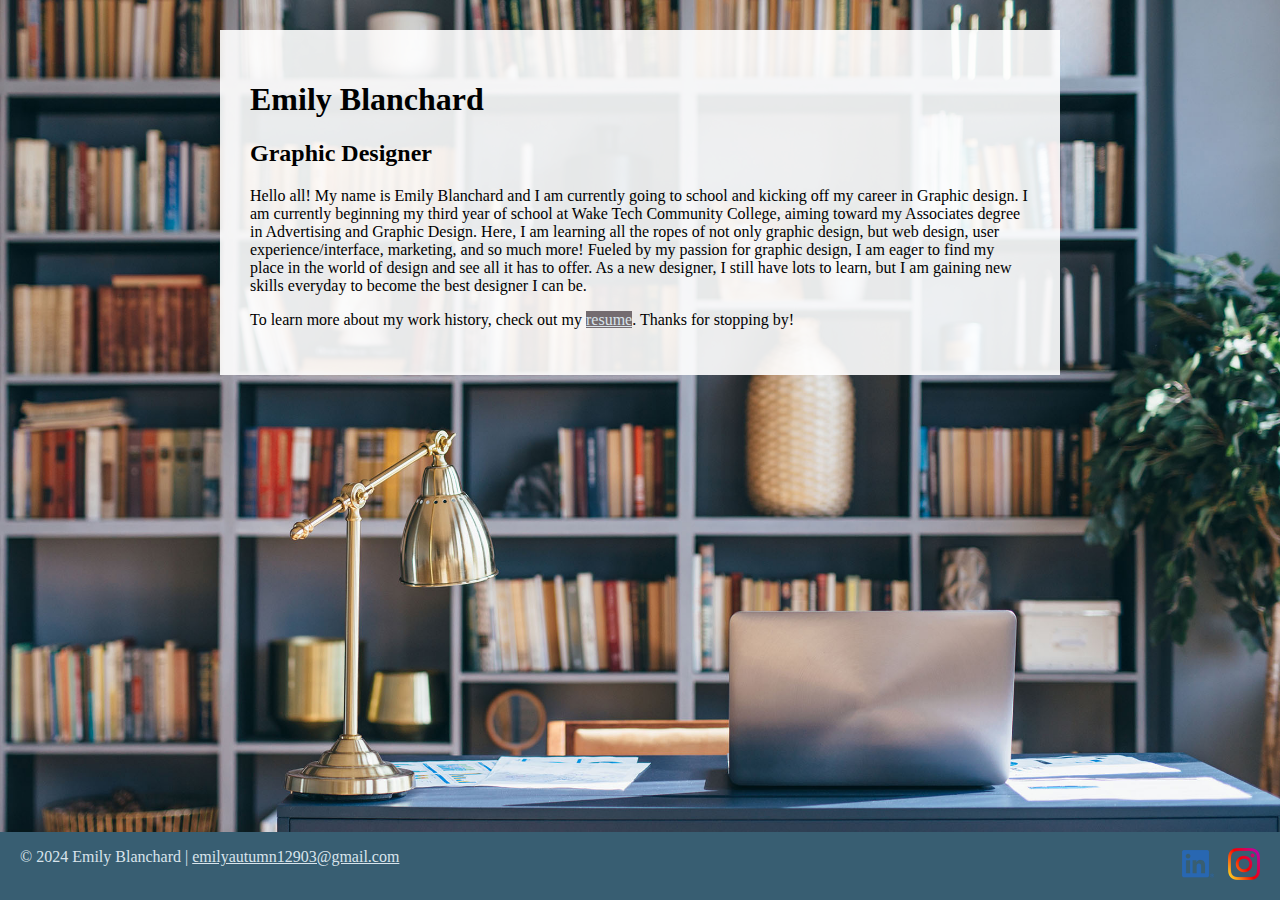
<file: index.html>
<!DOCTYPE html>
<html lang="en">
  <head>
    <meta charset="UTF-8">
    <meta name="viewport" content="width=device-width, initial-scale=1">
    <title>Emily Blanchard | Freelance Graphic Designer </title>
    <link rel="stylesheet" href="css/styles.css">
  </head>
  <body class="home">
    <!-- //  INTRO  // -->
    <div class="content-wrapper">
      <div class="content-bg">
    <header>
     
      <h1>Emily Blanchard</h1>
      <h2>Graphic Designer</h2>

      <!-- End content edits here. -->
    </header>

    <!-- //  ABOUT ME  // -->
    <main>
      <!-- Start content edits below this line. -->
      <p>Hello all! My name is Emily Blanchard and I am currently going to school and kicking off my career in Graphic design. I am currently beginning my third year of school at Wake Tech Community College, aiming toward my Associates degree in Advertising and Graphic Design. Here, I am learning all the ropes of not only graphic design, but web design, user experience/interface, marketing, and so much more! Fueled by my passion for graphic design, I am eager to find my place in the world of design and see all it has to offer. As a new designer, I still have lots to learn, but I am gaining new skills everyday to become the best designer I can be. </p>
      <p>To learn more about my work history, check out my <a  class="btn" href="resume.html"> resume</a>. Thanks for stopping by!</p>

      <!-- End content edits here. -->
    </main>
  </div>
  </div>
    <!-- //  FOOTER INFO, SOCIAL MEDIA  // -->
    <footer>
      <!-- Start content edits below this line. -->
      <p>© 2024 Emily Blanchard | <a href="mailto:email@example.com">emilyautumn12903@gmail.com</a></p>

      <!-- Add or remove any networks. -->
      <ul class="socials">
        <li>
          <a href="https://www.linkedin.com/in/emily-blanchard-10b679291/" target="_blank"><img src="images/icon-logo-linkedin.png" alt="my LinkedIn profile"></a>
        </li>
        <li>
          <a href="https://www.instagram.com/graphics.byemily/" target="_blank"><img src="images/icon-logo-instagram.png" alt="my instagram profile"></a>
        </li>
        
      </ul>
      <!-- End content edits here. -->
    </footer>
  </body>
</html>
</file>
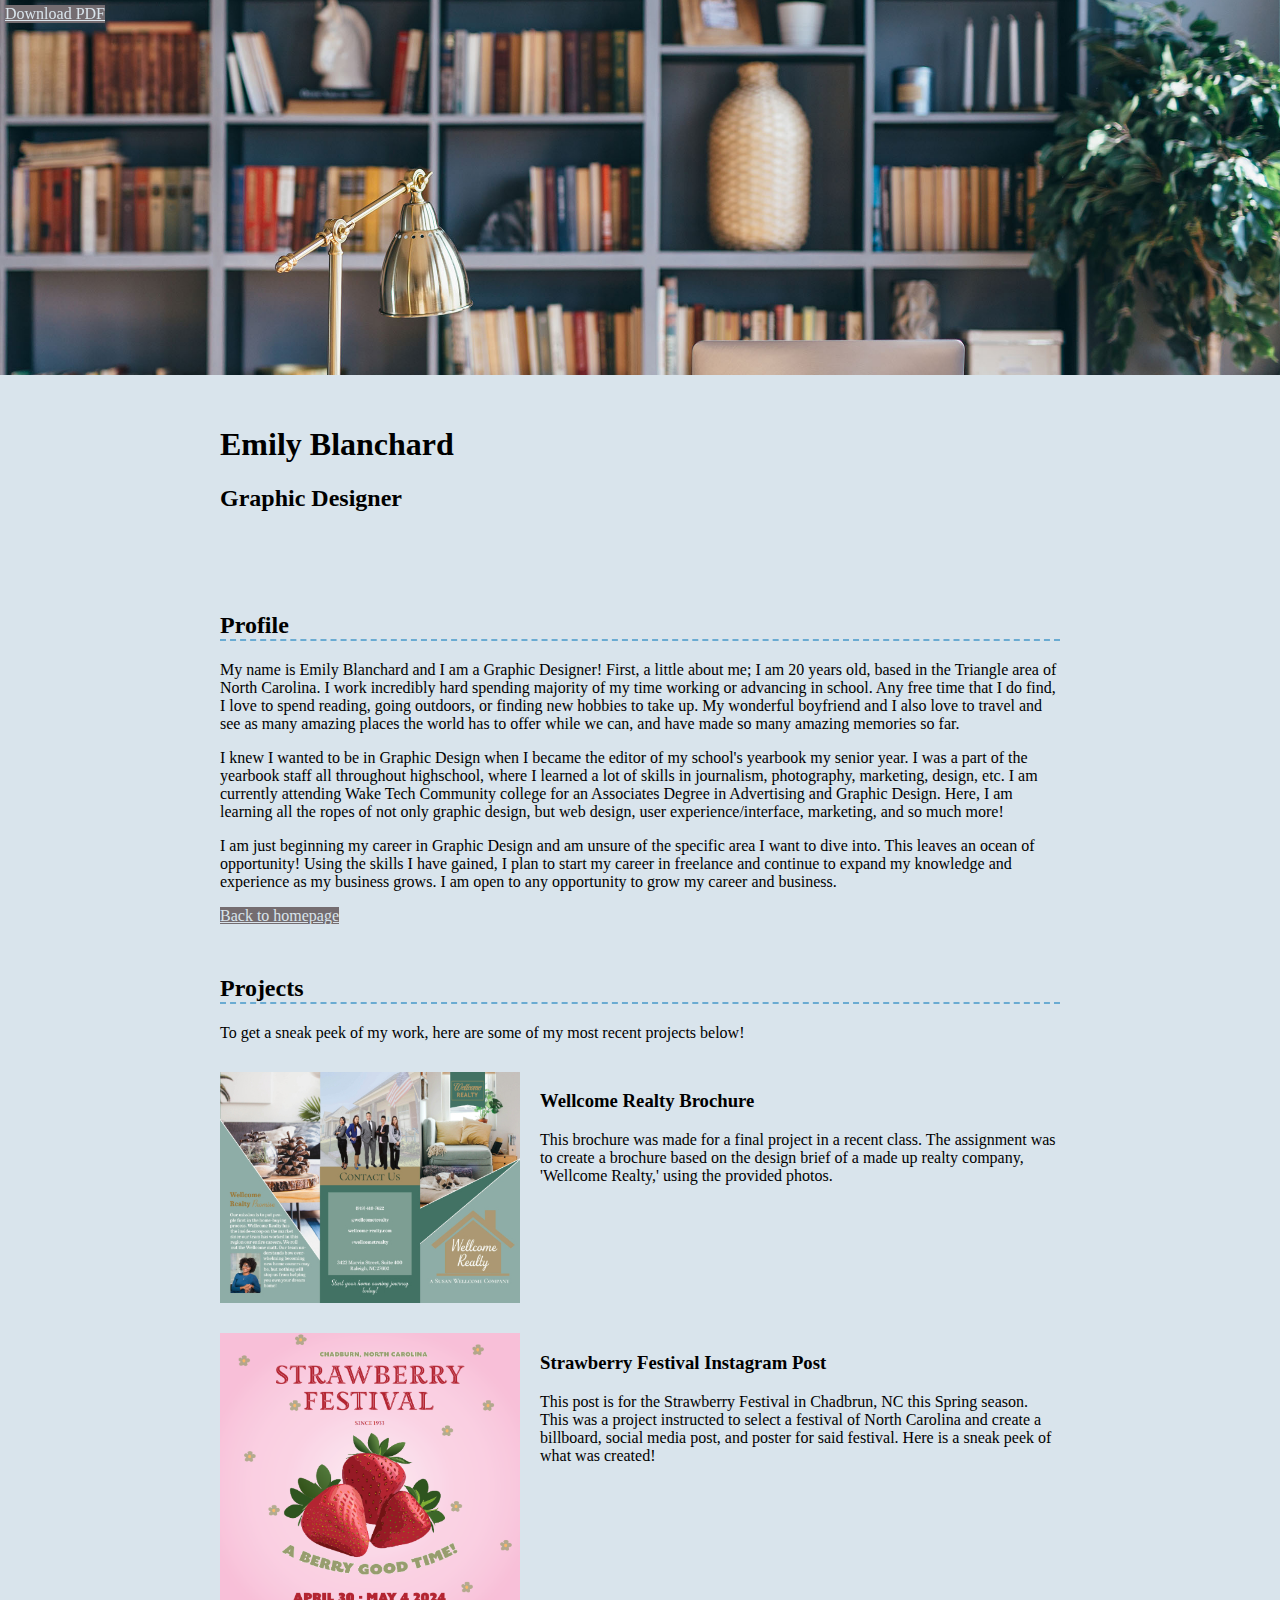
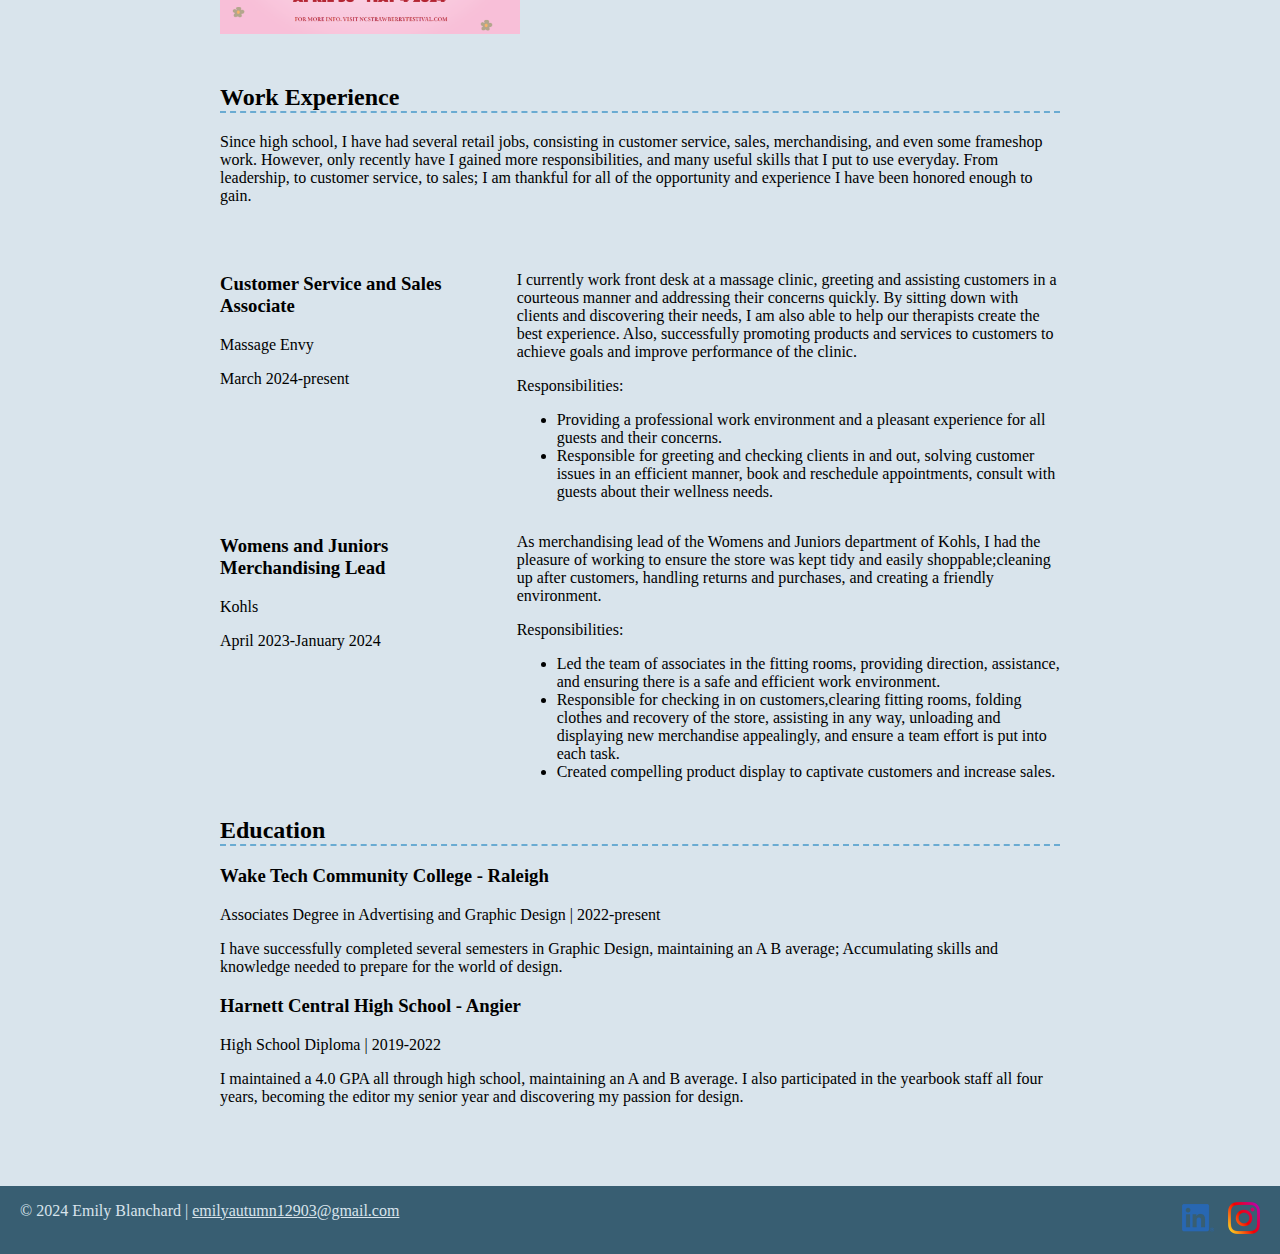
<file: resume.html>
<!DOCTYPE html>
<html lang="en">
  <head>
    <meta charset="UTF-8">
    <meta name="viewport" content="width=device-width, initial-scale=1">
    <title>Resume | Emily Blanchard | Freelance Graphic Designer</title>
    <link rel="stylesheet" href="css/styles.css">
  </head>
  <body class="resume">
    <a class="btn download-link" href="ctruong-resume.pdf">Download PDF</a>
    <!-- //  INTRO  // -->
    <header>
      <!-- Start content edits below this line. -->
    <div class="content-wrapper"> 
      <h1>Emily Blanchard</h1>
      <h2>Graphic Designer</h2>
    </div>
      <!-- End content edits here. -->
    </header>

    <main class="content-wrapper">
      <!-- //  PROFILE  // -->
      <section class="resume-section">
        <!-- Start content edits below this line. -->
        <h2>Profile</h2>
        <p> My name is Emily Blanchard and I am a Graphic Designer! First, a little about me; I am 20 years old, based in the Triangle area of North Carolina. I work incredibly hard spending majority of my time working or advancing in school. Any free time that I do find, I love to spend reading, going outdoors, or finding new hobbies to take up. My wonderful boyfriend and I also love to travel and see as many amazing places the world has to offer while we can, and have made so many amazing memories so far.</p>
          <p>I knew I wanted to be in Graphic Design when I became the editor of my school's yearbook my senior year. I was a part of the yearbook staff all throughout highschool, where I learned a lot of skills in journalism, photography, marketing, design, etc. I am currently attending Wake Tech Community college for an Associates Degree in Advertising and Graphic Design. Here, I am learning all the ropes of not only graphic design, but web design, user experience/interface, marketing, and so much more!</p>
        <p>I am just beginning my career in Graphic Design and am unsure of the specific area I want to dive into. This leaves an ocean of opportunity! Using the skills I have gained, I plan to start my career in freelance and continue to expand my knowledge and experience as my business grows. I am open to any opportunity to grow my career and business. </p>
        
        <a class="btn" href="index.html">Back to homepage</a>

        <!-- End content edits here. -->
      </section>

      <!-- //  PROJECTS  // -->
      <section class="resume-section">
       <h2>Projects</h2>
       <p>To get a sneak peek of my work, here are some of my most recent projects below!</p>

        <!-- To add more items, copy this whole <section></section> block-->
        <section class="project-item">
          <img src="images/file.jpg" srcset="" alt="welcome realty brochure front" width="" height="">
          <!-- <img src="images/file 2.jpg" srcset="" alt="welcome realty brochure back" width="300px" height="auto"> -->
          <h3>Wellcome Realty Brochure</h3>
          <p>This brochure was made for a final project in a recent class. The assignment was to create a brochure based on the design brief of a made up realty company, 'Wellcome Realty,' using the provided photos. </p>
          
          <!-- link to project
          <a class="btn" href="#" target="_blank">Link</a>
                 additional links, e.g. newsletter
          <a class="btn" href="#" target="_blank">Another link</a>  -->
        </section>
        
        <section class="project-item">
          <img src="images/strawberry.png" srcset="" alt="strawberry festival post" width="" height="">
    
        
          <h3>Strawberry Festival Instagram Post</h3>
          <p>This post is for the Strawberry Festival in Chadbrun, NC this Spring season. This was a project instructed to select a festival of North Carolina and create a billboard, social media post, and poster for said festival. Here is a sneak peek of what was created! </p>
          <!-- link to project 
          <a class="btn" href="#" target="_blank">Link</a>
             additional links, e.g. newsletter
          <a class="btn" href="#" target="_blank">Another link</a> -->
        </section>
        


        <!-- End content edits here. -->
      </section>

      <!-- //  WORK EXPERIENCE  // -->
      <section class="resume-section">
        <!-- Start content edits below this line.  -->
        <h2>Work Experience</h2>
        <p>Since high school, I have had several retail jobs, consisting in customer service, sales, merchandising, and even some frameshop work. However, only recently have I gained more responsibilities, and many useful skills that I put to  use everyday. From leadership, to customer service, to sales; I am thankful for all of the opportunity and experience I have been honored enough to gain.  </p>
</section>
        <!-- To add more items, copy this whole <section></section> block -->
        <section class="work-item">
          <div class="work-details">
          <h3>Customer Service and Sales Associate</h3>
          <p>Massage Envy</p>
          <p>March 2024-present</p>
          </div>

<div class="work-summary">
          <p>I currently work front desk at a massage clinic, greeting and assisting customers in a courteous manner and addressing their concerns quickly. By sitting down with clients and discovering their needs, I am also able to help our therapists create the best experience. Also, successfully promoting products and services to customers to achieve goals and improve performance of the clinic. </p>
          <p>Responsibilities:</p>
          <ul>
            <li>Providing a professional work environment and a pleasant experience for all guests and their concerns.</li>
            <li>Responsible for greeting and checking clients in and out, solving customer issues in an efficient manner, book and reschedule appointments, consult with guests about their wellness needs.  </li>
          </ul>
</div>
</section>

<section class="work-item">
  <div class="work-details">
          <h3>Womens and Juniors Merchandising Lead</h3>
          <p>Kohls</p>
          <p>April 2023-January 2024</p>
</div>

<div class="work-summary">
          <p>As merchandising lead of the Womens and Juniors department of Kohls, I had the pleasure of working to ensure the store was kept tidy and easily shoppable;cleaning up after customers, handling returns and purchases, and creating a friendly environment. </p>
          <p>Responsibilities:</p>
          <ul>
            <li> Led the team of associates in the fitting rooms, providing direction, assistance, and ensuring there is a safe and efficient work environment.</li>
            <li>Responsible for checking in on customers,clearing fitting rooms, folding clothes and recovery of the store, assisting in any way, unloading and displaying new merchandise appealingly, and ensure a team effort is put into each task.  </li>
            <li>Created compelling product display to captivate customers and increase sales. </li>
          </ul>
        </div>
        </section>

        <!-- End content edits here. -->
      

      <!-- //  EDUCATION & CERTIFICATIONS  // -->
      <section class="resume-section">
        <!-- Start content edits below this line.  -->
        <h2>Education</h2>

        <!-- To add more items, copy this whole <section></section> block -->
        <section>
          <h3>Wake Tech Community College - Raleigh</h3>
          <p>Associates Degree in Advertising and Graphic Design | 2022-present</p>
          <p>I have successfully completed several semesters in Graphic Design, maintaining an A B average; Accumulating skills and knowledge needed to prepare for the world of design. </p>
        </section>

        <h3>Harnett Central High School - Angier</h3>
          <p>High School Diploma | 2019-2022 </p>
          <p>I maintained a 4.0 GPA all through high school, maintaining an A and B average. I also participated in the yearbook staff all four years, becoming the editor my senior year and discovering my passion for design. </p>
        </section>

        <!-- End content edits here. -->
      </section>
    </main>

    <!-- //  FOOTER INFO, SOCIAL MEDIA  // -->
    <footer>
      <!-- Start content edits below this line. -->
      <p>© 2024 Emily Blanchard | <a href="mailto:email@example.com">emilyautumn12903@gmail.com</a></p>

      <!-- Add or remove any networks. -->
      <ul class="socials">
        <li>
          <a href="https://www.linkedin.com/in/emily-blanchard-10b679291/" target="_blank"><img src="images/icon-logo-linkedin.png" alt="my LinkedIn profile"></a>
        </li>
        <li>
          <a href="https://www.instagram.com/graphics.byemily/" target="_blank"><img src="images/icon-logo-instagram.png" alt="my instagram profile"></a>
        </li>
        
      </ul>
      
      <!-- End content edits here. -->
    </footer>
  </body>
</html>
</file>
<file: css/styles.css>
/*
COLOR PALETTE
BLUE GRAY #D9E4EC
MISTY BLUE #B7CFDC
BLUE GROTTO #6AABD2
MISTY BLUE #385E72
DARK GRAY #746C70
*/

/* GLOBAL STYLES
-------------------------------------*/
/*
 https://www.paulirish.com/2012/box-sizing-border-box-ftw/
*/
html {
   box-sizing: border-box;
 }
 *, *:before, *:after {
   box-sizing: inherit;
 }
 html, body{
   height:100%;
 }
body {
   background-color:#D9E4EC ;
   margin: 0;
}
/* links
-------------------------------------*/
a {
   color:#385E72; 
}
a:hover {
   color:#6AABD2;
   text-decoration: none;
}
footer a{
   color:#D9E4EC;
}
footer a:hover {
   color:#6AABD2;
}
.btn{
   background: #746C70;
   color:#D9E4EC;
}
.content-wrapper{
   margin:0 auto;
   max-width:900px;
   padding:30px;
}
/*HOME
--------------------------------------*/
.home{
   background:url(../images/bg-home-office-bookshelf.jpg) no-repeat;
   background-size: cover;
   display:flex;
   flex-direction:column;
}
.home .content-wrapper{
   flex: 1 0 auto;
}
.content-bg{
   background-color: rgb(255 255 255 / 0.9);
   padding: 30px;
}



/*RESUME
--------------------------------------*/
.resume header::before{
   background:url(../images/bg-home-office-bookshelf.jpg) center;
   background-size:cover;
   content:"";
   display: block;
   height: 375px;
}
.resume-section{
   margin-bottom:50px; 
}
.resume-section h2{
   border-bottom: 2px dashed #6AABD2;
}
.download-link{
   position:fixed;
   top: 5px;
   left:5px;
}

h1{
   font-family:New Century Schoolbook, TeX Gyre Schola, serif;
}
h2{
   font-family:American Typewriter, serif;
}
/*Profile
--------------------------------------*/.project-item{
   display:flow-root;
   margin:30px 0;
}

.project-item img {
   width:300px;
   float:left;
   margin-right:20px;
}
/*Projects
--------------------------------------*/

/*Work Experience
--------------------------------------*/
.work-item{
   display:grid;
   grid-template-columns: 1fr 2fr;column-gap:25px;
}

/*Education
--------------------------------------*/



/*FOOTER
--------------------------------------*/
footer {
   background-color:#385E72;
   color: #D9E4EC;
   display:flex;
   justify-content: space-between;
   padding: 0 20px;
}
.socials {
   list-style-type: none;
   padding: 0;
}
.socials li{
   display: inline-block;
   margin-left: 10px;
}
.socials img{
   width: 32px;
}
.socials img:hover{
   opacity: 50%;
}
</file>
